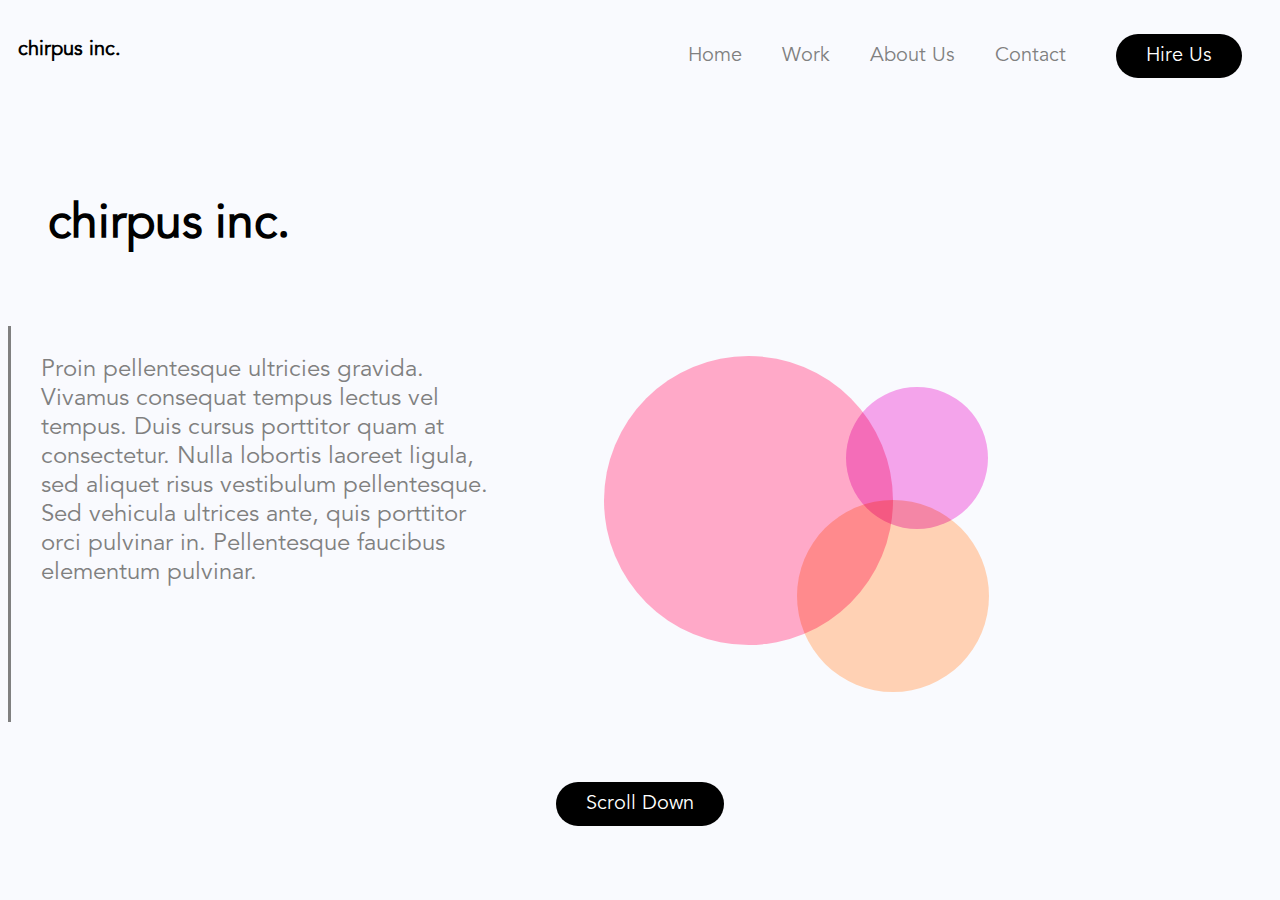
<file: index.html>
<!DOCTYPE html>
<html>

    <head>
        <meta name = "viewport" contect="width=device-width, initial-scale=1">
        <link rel = "stylesheet" type = "text/css" href = "LAB2.css"/>

        <title> chirpus inc.</title>
    </head>
    <body>
        <nav class = "flex-container">
            <span class = "name">chirpus inc.</span>
            <ul class= "flex-container nav-menu">
                <li class= "nav">Home</li>
                <li class= "nav">Work</li>
                <li class= "nav">About Us</li>
                <li class= "nav">Contact</li>
                <li class= "button">Hire Us</li>
            </ul>
        </nav>

        <div class= "flex container">
            <h1> chirpus inc. </h1>
            <div class = "description "> Proin pellentesque ultricies gravida. Vivamus consequat tempus lectus vel tempus. Duis cursus porttitor quam at consectetur. Nulla lobortis laoreet ligula, sed aliquet risus vestibulum pellentesque. Sed vehicula ultrices ante, quis porttitor orci pulvinar in. Pellentesque faucibus elementum pulvinar.
                <img class="circles" src= "images/abstract_bubbles.svg">
            </div>
        </div>
        <div class = "scroll">
            <a class= "button">Scroll Down</a>
        </div>
    </body>
</html>
</file>
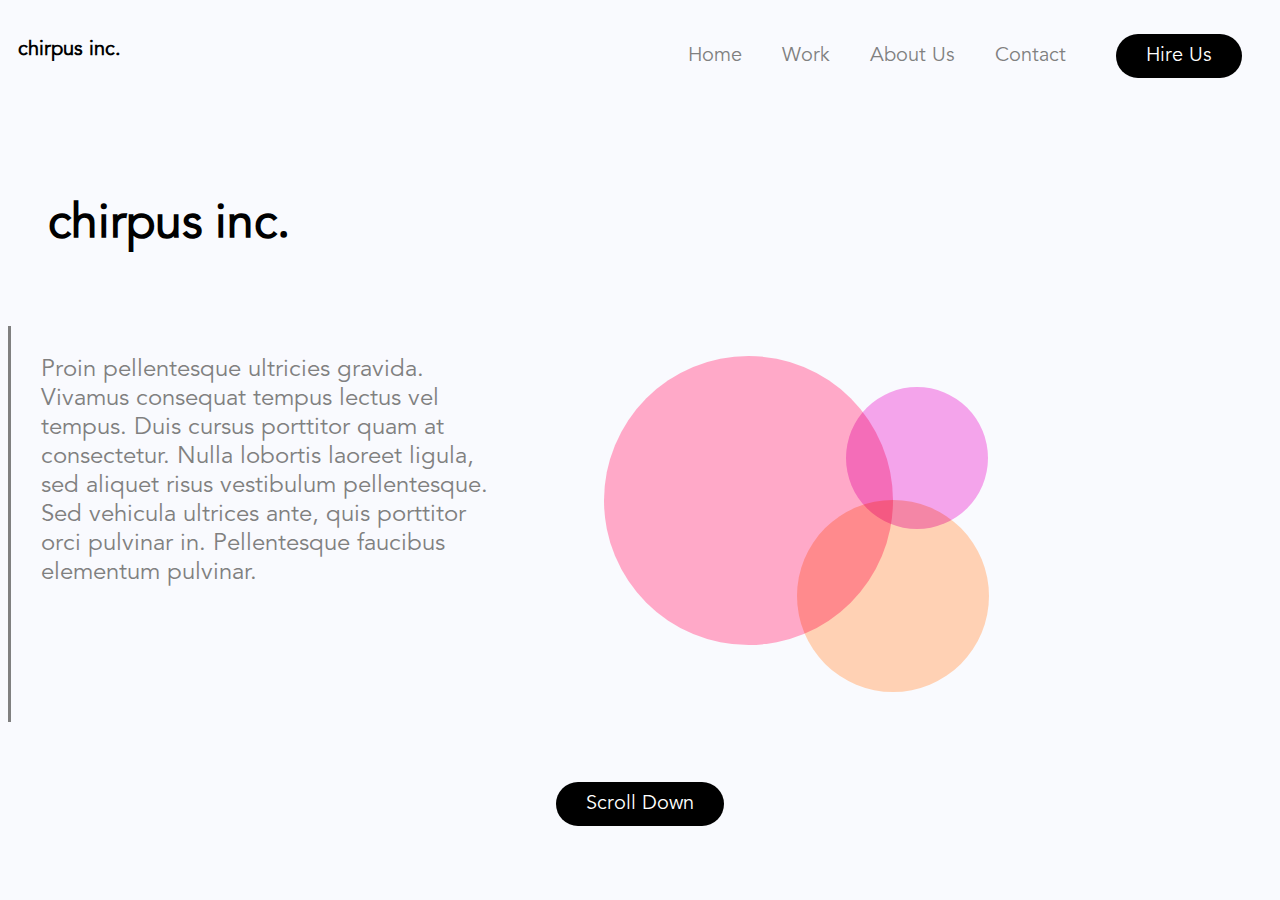
<file: LAB2.html>
<!DOCTYPE html>
<html>

<head>
 <meta name = "viewport" contect="width=device-width, initial-scale=1">
<link rel = "stylesheet" type = "text/css" href = "LAB2.css"/>

<title> chirpus inc.</title>
</head>
<body>
  <nav class = "flex-container">
    <span class = "name">chirpus inc.</span>
      <ul class= "flex-container nav-menu">
        <li class= "nav">Home</li>
        <li class= "nav">Work</li>
        <li class= "nav">About Us</li>
        <li class= "nav">Contact</li>
        <li class= "button">Hire Us</li>
      </ul>
    </nav>
<div class= "flex container">
  <h1> chirpus inc. </h1>
<div class = "description "> Proin pellentesque ultricies gravida. Vivamus consequat tempus lectus vel tempus. Duis cursus porttitor quam at consectetur. Nulla lobortis laoreet ligula, sed aliquet risus vestibulum pellentesque. Sed vehicula ultrices ante, quis porttitor orci pulvinar in. Pellentesque faucibus elementum pulvinar.
      <img class="circles" src= "images/abstract_bubbles.svg">
</div>
</div>
<div class = "scroll">
   <a class= "button">Scroll Down</a>
</div>
</file>
<file: LAB2.css>
@font-face {
    font-family: AvenirLTStd-Book;
	src: url(fonts/AvenirLTStd-Book.otf); }


.flex-container {
  display: flex;
  flex-direction: column;
  justify-content: space-between;
}


body {
  font-family: AvenirLTStd-Book;
  background-color: rgb(249, 250, 254);
}

ul {
  list-style-type: none;
}

.button {
    display: flex;
    justify-content: center;
    background-color : black;
    color: white;
    padding-top: 30px;
    padding-bottom: 15px;
    padding-left : 40px;
    padding-right: 40px;
    border-radius : 50px;
    font-size: 3em;
    margin-left: 30px;
    margin-right: 30px;
  }

  .name{
    color: black;
    font-weight: bold;
    font-size: 3.5em;
    padding-top: 30px;
    padding-bottom: 15px;
    padding-left: 10px;
  }

  h1 {
    font-size: 5em;
    padding-top: 20px;
    padding-left: 30px;
  }

  .description{
  border-left-style: solid;
  border-color: gray;
  margin-left: 40px;
  padding-left: 30px;
  padding-right: 30px;
  padding-bottom: 60px;
  color: rgb(128, 128, 128);
  font-size: 2.6em;
}

.nav {
	color :rgb(128, 128, 128);
	text-decoration: none;
	font-size: 2.75em;
	padding: 20px 20px 40px 20px;
}

.circles {
display: none;
}

.scroll {
  padding-bottom:100px;
}

@media screen and (min-width: 768px) {

  .flex-container {
    flex-direction: row;
  }

  .nav-menu {
    justify-content: flex-end;
    align-items: baseline;
  }

  .name{
    font-size: 1.25em;
    padding-bottom: 0;
  }

  .nav {
    font-size: 1.25em;
  }

  .button {
    font-size: 1.25em;
    padding-top: 10px;
    padding-bottom: 10px;
    padding-left : 30px;
    padding-right: 30px;
    border-radius : 30px;
  }

  h1 {
    font-size:3em;
    padding: 40px;
  }

  .description{
    display: flex;
    padding: 30px;
    font-size: 1.5em;
    width: 75%;
    margin: 0;
  }

  .scroll {
  display: flex;
  justify-content: center;
  padding: 60px;
  }

  .circles {
  display: flex;
  padding-left: 100px;
  }
}
</file>
